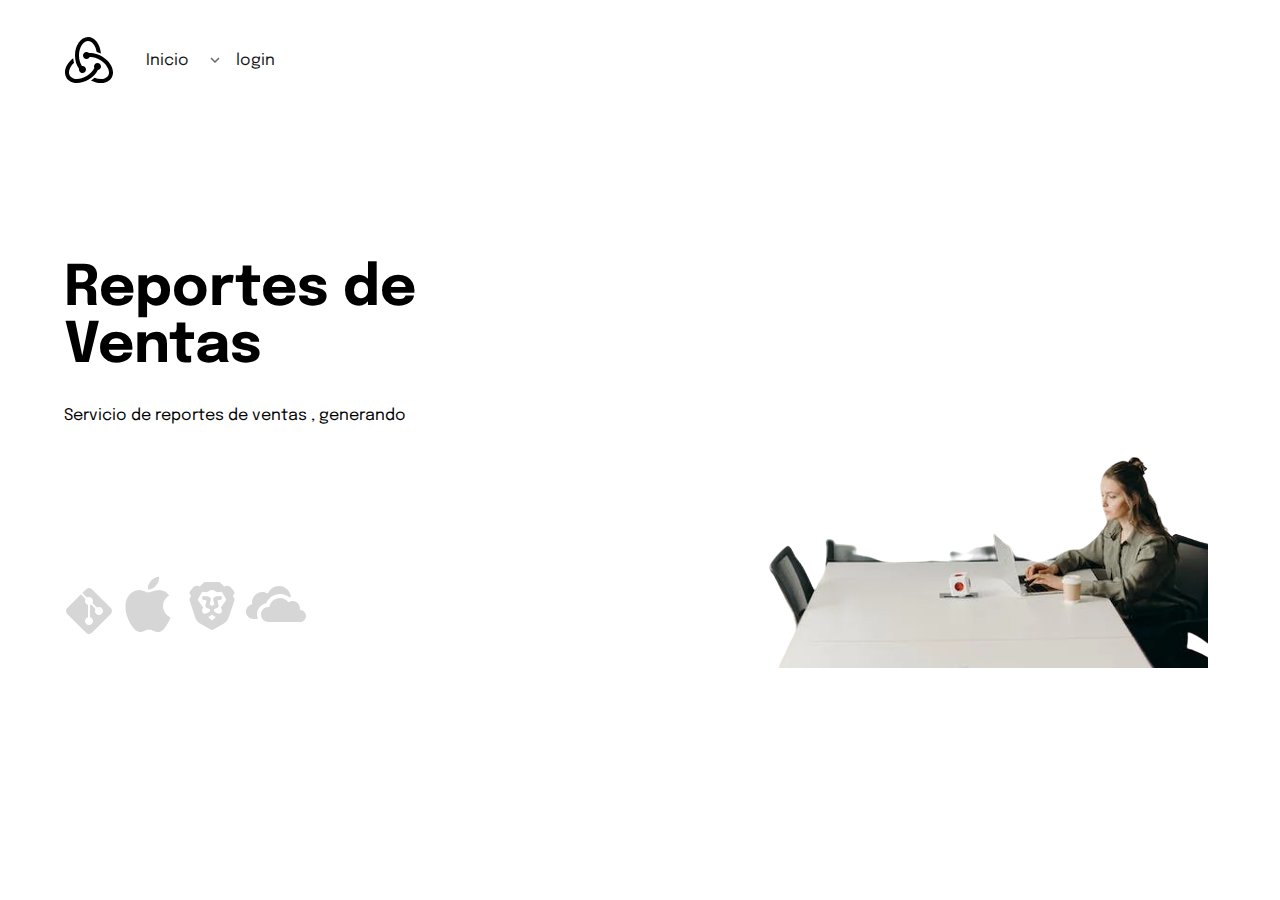
<file: index.html>
<!DOCTYPE html>
<html lang="en">

<head>
  <meta charset="UTF-8">
  <meta name="viewport" content="width=device-width, initial-scale=1.0">
  <link rel="icon" type="image/png" sizes="32x32" href="./images/icon_logoop2.svg">
  <title>Landing Page</title>
  <link rel="preconnect" href="https://fonts.googleapis.com">
  <link rel="preconnect" href="https://fonts.gstatic.com" crossorigin>
  <link href="https://fonts.googleapis.com/css2?family=Epilogue:wght@500;700&display=swap" rel="stylesheet">
  <link rel="stylesheet" href="./css/style.css">
</head>

<body>

  <nav class="nav container">

    <img src="./images/icon_logoop2.svg" alt="nav__img">
     <!--<div class="nav__menu"></div>--> 
    <div class="nav__overlay">
      <ul class="nav__menuoverlay"> 


        <li class="nav__item">
          <span class="nav__parent">Inicio
            <img src="./images/icon-arrow-down.svg" class="nav__arrow">
          </span>   
        </li>

        <li class="nav__login nav__login--border">
           <a href="Formulario.html" class="nav__link">login</a>
        </li>


      </ul>
    </div>
  </nav>
  <main class="main">
    <section class="main__grid">
      <picture class="main__picture">
        <source srcset="./images/img_3256.png" class="main__img" media="(main-width:768px)">
        <img src="./images/img_3256.png" alt="main__img">
      </picture>

      <article class="main__article">
        <div class="main__texts">
          <h1 class="main__title">Reportes de Ventas</h1>
          <p class="main__parrafo">Servicio de reportes  de ventas , generando </p>
        </div>
        <div class="main__brands">
          <img src="./images/icons8-git.svg" class="main__brands">
          <img src="./images/icons8-mac-os.svg" class="main__brands">
          <img src="./images/icons8-navegador-web-valiente.svg" class="main__brands">
          <img src="./images/icons8-onedrive.svg" class="main__brands">
        </div>

      </article>
    </section>
  </main>




  <script src="./js/menu.js"></script>

</body>

</html>
</file>
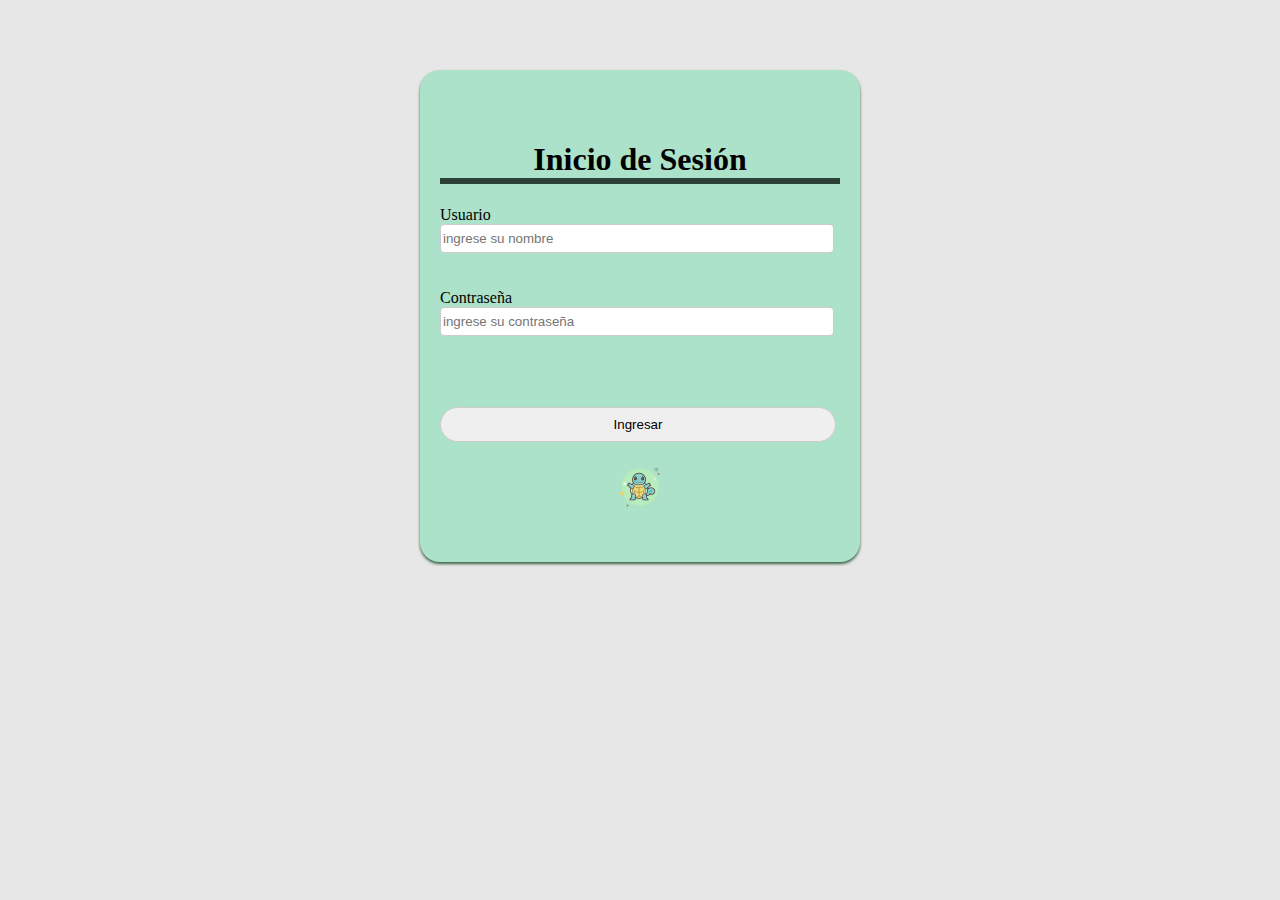
<file: Formulario.html>
<!DOCTYPE html>
<!--formulario de ingreso de sesion  por roles-->
<!--rol -> Administrador-->
<!--rol-> Fanatico -->
<html lang="es">
<head>
    <meta charset="UTF-8">
    <meta name="viewport" content="width=device-width, initial-scale=1.0">
    <link rel="icon" type="image/png" sizes="32x32" href="./images/icon_logoop2.svg">
    <title>login</title>
    <!--estilos ccs  con la imagen del icono -->
    <link rel="icon" type="image/x-icon" href="assets/favicon.ico" />
    <link rel="preconnect" href="https://fonts.googleapis.com">
  <link rel="preconnect" href="https://fonts.gstatic.com" crossorigin>
  <link href="https://fonts.googleapis.com/css2?family=Epilogue:wght@500;700&display=swap" rel="stylesheet">
  <link rel="stylesheet" href="https://cdnjs.cloudflare.com/ajax/libs/animate.css/4.0.0/animate.min.css">
  <link rel="stylesheet" href="./css/login.css">

</head>
<body>
    <!--la imagen del fondo se referencio  en los estilos de login  / css/login.css-->
   <form  action="validar.php" method="post">

   <h1 >Inicio de Sesión</h1>

   <p>Usuario <input type="text" placeholder="ingrese su nombre" name="usuario"></p>

   <p>Contraseña <input type="password" placeholder="ingrese su contraseña" name="contraseña"></p>
   <!--permite evaluar los datos ingresados -->
   <input type="submit" value="Ingresar">
   <img src="./images/tortuga.png" alt="" class="dibujitos">
   </form> 

   <script src="./js/menu.js"></script>


</body>
</html>
</file>
<file: css/style.css>
:root{
    --almost-white: hsl(0, 0%, 98%);
    --medium-gray: hsl(0, 0%, 41%);
    --almost-black: hsl(0, 0%, 8%);
}

*{
    margin: 0;
    box-sizing: border-box;
}

body{
    font-family: 'Epilogue', sans-serif;
}

.container{
    width: 90%;
    margin: 0 auto;
    overflow: hidden;
    max-width: 1200px;


}
.nav{
    height: 70px;
    display: flex;
    align-items: center;
    justify-content: space-between;
}

.nav__menu{
    width: 30px;
    height: 50px;
    background-image: url("../images/icon-menu.svg") ;
    background-repeat: no-repeat;
    background-position: center;
    cursor: pointer;


    z-index: 100;
    transition: background-image .3s;
   

}

.nav__item{
    width: 80px;
    margin: 0 auto;
    color : var(--almost-black);
    cursor: pointer;
    pad: 28px o ;
}
.nav__item:has(.nav__parent){
    padding: 0;

}
.nav__parent{
    display: grid;
    align-items: center;
    grid-auto-flow: column;
    grid-auto-columns: max-content;
    gap: 1.3em;
    padding: 20px 0;
}

.nav__inner{
    list-style: none;
    padding: 0;
    width: 80%;
    margin: 0 auto;
    display: grid;
    gap: 1.5em;
    overflow: hidden;
    height: 0;
    transition: height .4s;

}
.nav__link{
    text-decoration: none;
    color: var(--almost-black);

}

.nav__login{
    width: 100%;
    margin: auto;
    text-align: center;


}


.nav__login--border{
    border-radius: 1em;
    margin-top: 20px;
   
}

.nav__menu---open{

    background-image: url("../images/icon-close-menu.svg") ;
}
.nav__overlay{
    background-color: #000000a7;
    position: fixed;
    inset: 0;

    opacity: 0;
    pointer-events: none;
    transition:  .3s opacity;

}

.nav__overlay--show{
    opacity: 1;
    pointer-events: unset;
}
.nav__menuoverlay{
    position: absolute;
    top: 0;
    bottom: 0;
    right: 0;
    background-color: #fff;
    width: 65%;
    max-width: 400px;
    padding: 0;
    list-style: none;
    overflow: auto;


}

/*main */
.main__grid{
    overflow: hidden;
    display: grid;
    grid-template-columns: 5% 1fr 5% ;
    grid-template-areas:
     "img img img"
     ".   text . ";
}
.main__article{
    padding: 56px 0;
    text-align: center;
    grid-area: text;

}
.main__title{
    font-size: 2rem;
}
.main__parrafo{
    line-height: 1.5em 0;
}
.main__cta{
    background-color: var(--almost-black);
    color: #fff;
    display: inline-block;
    padding: 8em 1.5em;
    border-radius: 10px;
    text-decoration: none;
    font-weight: 700;

}

.main__picture{
    grid-area: img;
    max-width: 400px;
    margin: 0 auto;
}
.main__img{
    width: 100%;
}
.main_brands{
    display: grid;
    gap: 1em;
    grid-auto-flow: column;
    grid-column: minmax(38px,100px);
    align-items: center;
    justify-content: space-between;
    margin: 40px 0 80px;

}
@media (min-width:768px){
    .nav{
        gap :2em;
        overflow: visible;
        padding:  50px 0 0 ;


    }
    .nav__menu{
        display: none;

    }
    .nav__overlay{
        position: unset;
        background-color: transparent;
        opacity: 1;
        pointer-events: unset;
        flex: 1;
    }
    .nav__menuoverlay{
        position: unset;
        width: 100%;
        max-width:unset ;
        background-color: unset;
        padding: 0;
        overflow: unset;
        display: flex;
        align-items: center;
        gap: 1em;
    }
    .nav__item{
        width: max-content;
        margin: 0;
        padding: 0;

        position: relative;
    }
    .nav__inner{
        position: absolute;
        left: 0;
        padding: 0;
       /* background-color: #000;*/
        height: auto;
        padding: 2em;
        z-index: 1000;

        border-radius: 10px;
        box-shadow: 0 0 18px rgba(0,0,0, .5);
        transition:  opacity .3s;
        opacity: 0;
        pointer-events: none;

  
    }
    .nav__inner--show{
        opacity: 1;
        pointer-events: unset;
    }
    .nav__login{
        width: max-content;
        margin: 0;
        margin-left:auto ;
    }
    .nav__login--border{
        margin:0 ;
        padding: 0 1.tem;
    }
    .main__grid{
        margin: 0 auto;
        max-width: 1200px;
        width: 90%;

        gap: 2em;
        grid-template-columns: 1fr 1fr;
        grid-template-areas:
        "text img" ;
        padding:70px  0;
    }

    .main__picture{
        max-height: 500px;
    }
    .main__img{
        height: 100%;

    }
    .main__article{
        text-align: left;
        padding: 0;
        display: flex;
        flex-direction: column;

    }
    .main_brands{
        margin: auto 0 0 0;

    }
    .main__texts{
        margin: auto;

    }
    .main__title{
        font-size: 3.5rem;
    }
    .main__parrafo{
        margin: 2em 0;
    }

}
</file>
<file: css/login.css>
body{
background-color: rgba(58, 53, 53, 0.116);


}

/*hanna  */


form{
  width: 400px;
   margin: 0 auto;
   background-color: rgb(172, 226, 201);
   margin-top: 70px;
   padding: 50px 20px;
   border-radius: 20px;
   box-shadow: 0 2px 3px rgb(56, 100, 69);
   

}

h1{
    text-align: center;
    border-bottom: 6px solid rgb(46, 65, 57);
}

input{
width: 97%;
height: 25px;
margin-bottom: 20px;
border: 1px solid #ccc;
border-radius: 4px;


}
input[type = "submit"]{
    margin-top: 35px;
    height: 35px;
    width: 99%;
    border-radius: 40px;
    
}

.dibujitos{
    display: block; /*esto lo centra*/
    margin: 0 auto; /*esto tambien */
 
}

@media (min-with:768px){
    .form{
         margin: 0 auto;
         background-color: rgb(228, 183, 183);
         margin-top: 70px;
         padding: 50px 20px;
         border-radius: 20px;
      
      }

      .input{
        width: 8%;
        height: 25px;
        margin-bottom: 20px;
        border: 1px solid #ccc;
        border-radius: 4px;
        
        
        }
        .input[type = "submit"]{
            margin-top: 35px;
            height: 35px;
            width: 99%;
            border-radius: 40px;
            
        }
}

/*esteban */
</file>
